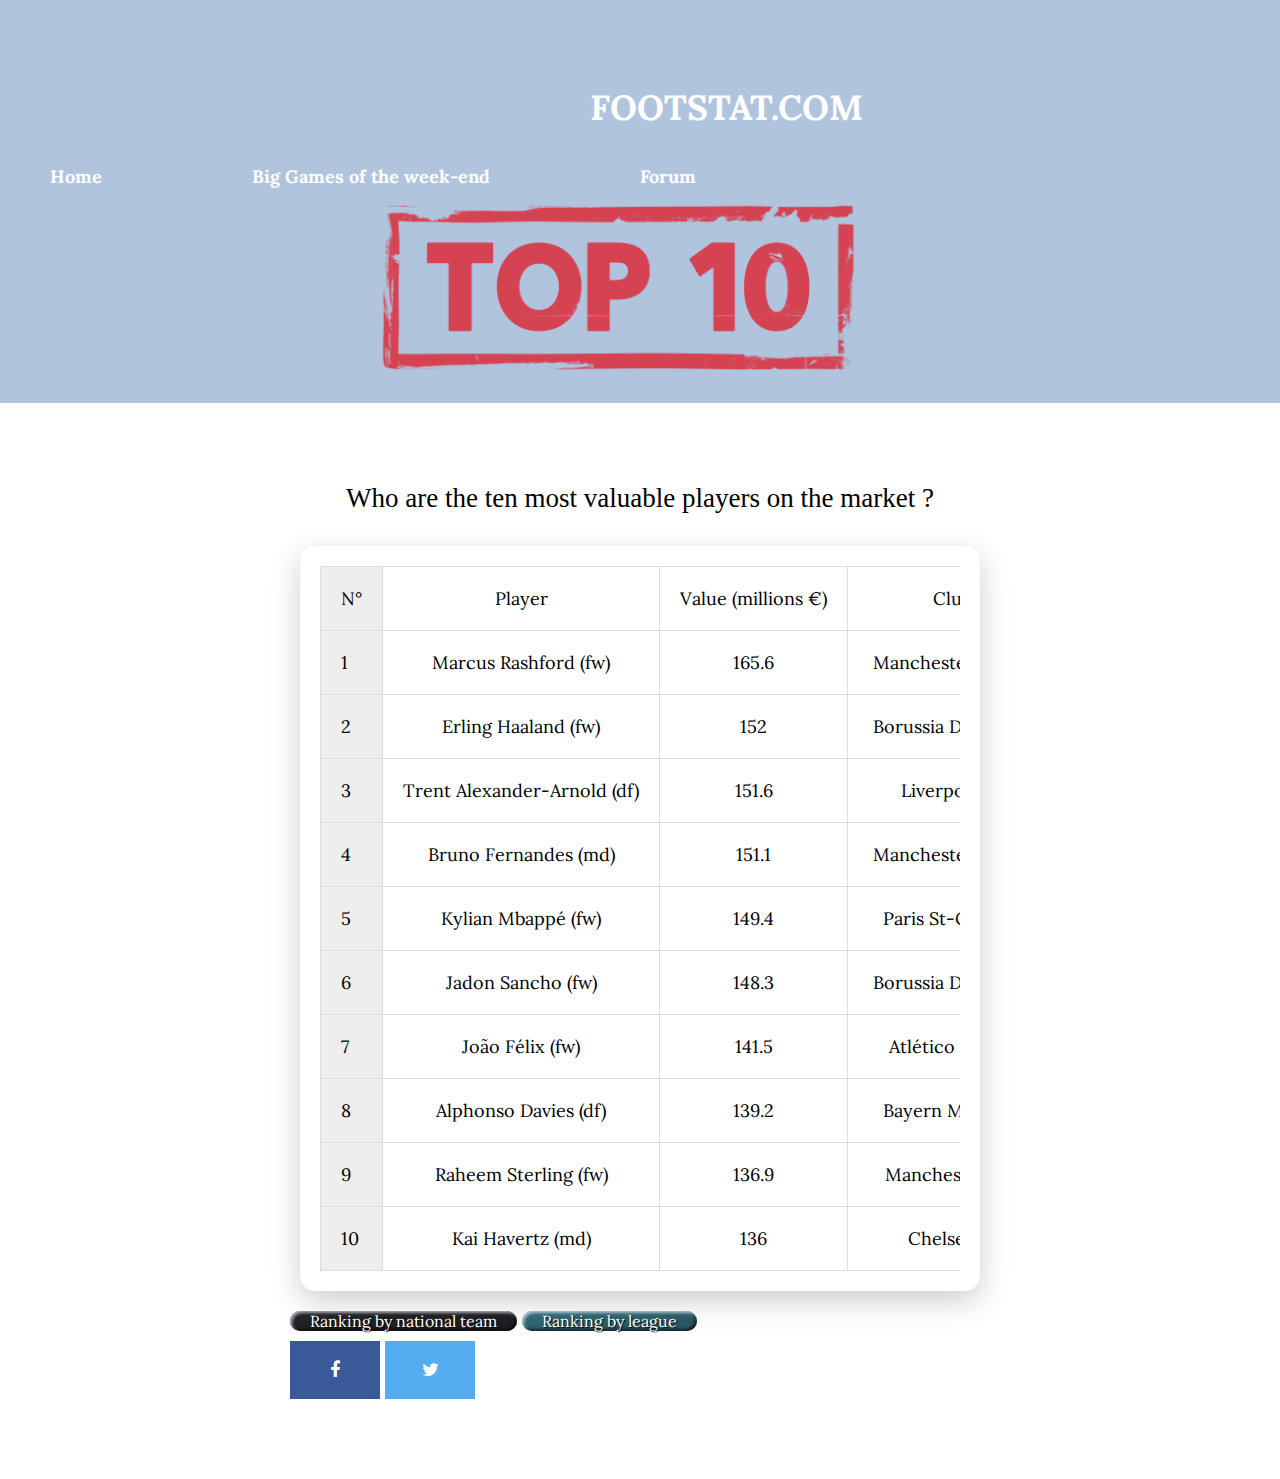
<file: Page1 - player/index.html>
<!DOCTYPE html>
<!DOCTYPE html>

<html>
 <head>
	<title>Top 10 player value </title>
	<meta charset="utf-8">
	<link rel="stylesheet" href="css/style.css">
 </head>
 <body>

 <header>
            
            <div class="header">
                
                <nav>
                    <p>FOOTSTAT.COM</p>      
                    <ul>
                        <li><a href="https://github.com/Java-scrip-Project-Team-1/Home-Page-contact-Form/blob/main/index.html">Home</a></li>
                        <li><a href="">Big Games of the week-end</a></li>
                        <li><a href="">Forum</a></li>    
                    </ul>

                </nav>
            </div>
        </header>


 	<div class="banner">
        <img src="images/top10.png" alt="top10" width="500" height="200">
 	</div>
 	<div class="container">
 	 


 	  <h2>Who are the ten most valuable players on the market ?</h2>

 	  <div class="Cards">
 	  	<div class="Card">
            
            <div class="table-wrapper">
                <table>
                    <tr>
                       <td>N°</td>
                       <td>Player</td>
                       <td>Value (millions €)</td>
                       <td>Club</td>
                       <td>League</td>
                       <td>Contract</td>
                       <td>Birth</td>
                       <td>National Team</td>
                    </tr>
                    <tr>
                       <td>1</td>
                       <td>Marcus Rashford (fw)</td>
                       <td>165.6</td>
                       <td> Manchester United</td>
                       <td>ENG</td>
                       <td>2024</td>
                       <td>1997</td>
                       <td>ENG</td>
                    </tr>
                    <tr>
                       <td>2</td>
                       <td>Erling Haaland (fw)</td>
                       <td>152</td>
                       <td> Borussia Dortmund</td>
                       <td>GER</td>
                       <td>2024</td>
                       <td>2000</td>
                       <td>NOR</td>
                    </tr>
                    <tr>
                       <td>3</td>
                       <td>Trent Alexander-Arnold (df)</td>
                       <td>151.6</td>
                       <td> Liverpool FC</td>
                       <td>ENG</td>
                       <td>2024</td>
                       <td>1998</td>
                       <td>ENG</td>
                    </tr>
                    <tr>
                       <td>4</td>
                       <td>Bruno Fernandes (md)</td>
                       <td>151.1</td>
                       <td> Manchester United</td>
                       <td>ENG</td>
                       <td>2025</td>
                       <td>1994</td>
                       <td>POR</td>
                    </tr>
                    <tr>
                       <td>5</td>
                       <td>Kylian Mbappé (fw)</td>
                       <td>149.4</td>
                       <td> Paris St-Germain</td>
                       <td>FRA</td>
                       <td>2022</td>
                       <td>1998</td>
                       <td>FRA</td>
                    </tr>
                    <tr>
                       <td>6</td>
                       <td>Jadon Sancho (fw)</td>
                       <td>148.3</td>
                       <td> Borussia Dortmund</td>
                       <td>GER</td>
                       <td>2023</td>
                       <td>2000</td>
                       <td>ENG</td>
                    </tr>
                    <tr>
                       <td>7</td>
                       <td>João Félix (fw)</td>
                       <td>141.5</td>
                       <td> Atlético Madrid</td>
                       <td>ESP</td>
                       <td>2026</td>
                       <td>1999</td>
                       <td>POR</td>
                    </tr>
                    <tr>
                       <td>8</td>
                       <td>Alphonso Davies (df)</td>
                       <td>139.2</td>
                       <td> Bayern München</td>
                       <td>GER</td>
                       <td>2025</td>
                       <td>2000</td>
                       <td>CAN</td>
                    </tr>
                    <tr>
                       <td>9</td>
                       <td>Raheem Sterling (fw)</td>
                       <td>136.9</td>
                       <td> Manchester City</td>
                       <td>ENG</td>
                       <td>2023</td>
                       <td>1994</td>
                       <td>ENG</td>
                    </tr>
                    <tr>
                       <td>10</td>
                       <td>Kai Havertz (md)</td>
                       <td>136</td>
                       <td> Chelsea FC</td>
                       <td>ENG</td>
                       <td>2025</td>
                       <td>1999</td>
                       <td>GER</td>
                    </tr>
                 </table>
              </div>
 	</div>

<a class="favorite styled1" 
   type="button"href="file:///Users/arthurcausse/Desktop/Page1%20-%20national/index2.html">
   Ranking by national team</a>

<a class="favorite styled2" 
   type="button"href="file:///Users/arthurcausse/Desktop/Page1%20-%20league/index3.html">
   Ranking by league</a>
		  
 	<div id="apply-section">
 		<!-- Add icon library -->
<link rel="stylesheet" href="https://cdnjs.cloudflare.com/ajax/libs/font-awesome/4.7.0/css/font-awesome.min.css">

<!-- Add font awesome icons -->
<a href="#" class="fa fa-facebook"></a>
<a href="#" class="fa fa-twitter"></a>
 		
 	</div>


 </body>
 </html>
</file>
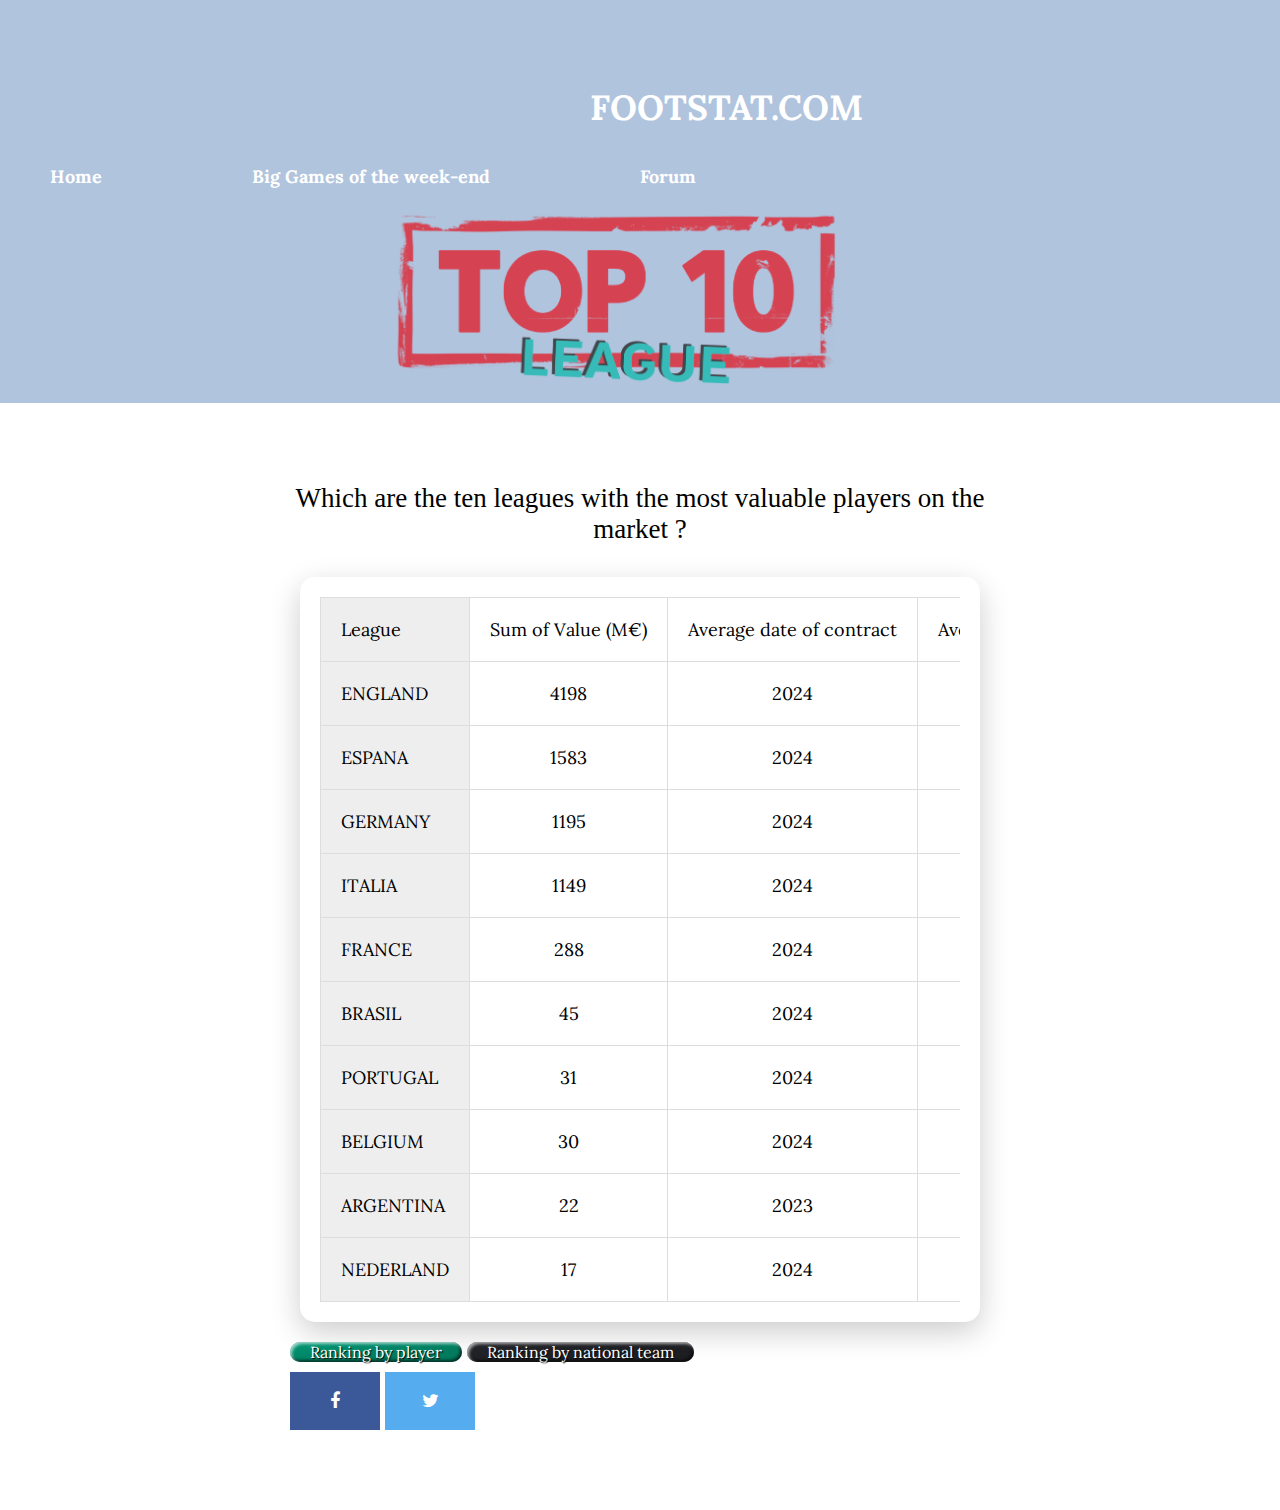
<file: Page1 - league/index3.html>
<!DOCTYPE html>
<!DOCTYPE html>

<html>
 <head>
	<title>Top 10 league </title>
	<meta charset="utf-8">
	<link rel="stylesheet" href="css/style.css">
 </head>
 <body>

 <header>
            
            <div class="header">
                
                <nav>
                    <p>FOOTSTAT.COM</p>      
                    <ul>
                        <li><a href="">Home</a></li>
                        <li><a href="">Big Games of the week-end</a></li>
                        <li><a href="">Forum</a></li>    
                    </ul>

                </nav>
            </div>
        </header>


 	<div class="banner">
        <img src="images/top3.png" alt="top3" width="500" height="200">
 	</div>
 	<div class="container">
 	 


 	  <h2>Which are the ten leagues with the most valuable players on the market ?</h2>

 	  <div class="Cards">
 	  	<div class="Card">
            
            <div class="table-wrapper">
               <table>
                  <tr>
                     <td>League</td>
                     <td>Sum of Value (M€)</td>
                     <td>Average date of contract</td>
                     <td>Average date of Birth</td>
                     <td>Number of player in top 100</td>
                  </tr>
                  <tr>
                     <td>ENGLAND</td>
                     <td>4198</td>
                     <td>2024</td>
                     <td>1996</td>
                     <td>48</td>
                  </tr>
                  <tr>
                     <td>ESPANA</td>
                     <td>1583</td>
                     <td>2024</td>
                     <td>1996</td>
                     <td>21</td>
                  </tr>
                  <tr>
                     <td>GERMANY</td>
                     <td>1195</td>
                     <td>2024</td>
                     <td>1998</td>
                     <td>13</td>
                  </tr>
                  <tr>
                     <td>ITALIA</td>
                     <td>1149</td>
                     <td>2024</td>
                     <td>1997</td>
                     <td>15</td>
                  </tr>
                  <tr>
                     <td>FRANCE</td>
                     <td>288</td>
                     <td>2024</td>
                     <td>1998</td>
                     <td>3</td>
                  </tr>
                  <tr>
                     <td>BRASIL</td>
                     <td>45</td>
                     <td>2024</td>
                     <td>1998</td>
                     <td>1</td>
                  </tr>
                  <tr>
                     <td>PORTUGAL</td>
                     <td>31</td>
                     <td>2024</td>
                     <td>1996</td>
                     <td>1</td>
                  </tr>
                  <tr>
                     <td>BELGIUM</td>
                     <td>30</td>
                     <td>2024</td>
                     <td>1998</td>
                     <td>1</td>
                  </tr>
                  <tr>
                     <td>ARGENTINA</td>
                     <td>22</td>
                     <td>2023</td>
                     <td>1999</td>
                     <td>1</td>
                  </tr>
                  <tr>
                     <td>NEDERLAND</td>
                     <td>17</td>
                     <td>2024</td>
                     <td>1998</td>
                     <td>1</td>
                  </tr>
               </table>
</div>
</div>
		  
<a class="favorite styled1" 
   type="button"href="file:///Users/arthurcausse/Desktop/Page1%20-%20player/index.html">
   Ranking by player</a>

<a class="favorite styled2" 
   type="button"href="file:///Users/arthurcausse/Desktop/Page1%20-%20national/index2.html">
   Ranking by national team</a>

 	<div id="apply-section">
 		<!-- Add icon library -->
<link rel="stylesheet" href="https://cdnjs.cloudflare.com/ajax/libs/font-awesome/4.7.0/css/font-awesome.min.css">

<!-- Add font awesome icons -->
<a href="#" class="fa fa-facebook"></a>
<a href="#" class="fa fa-twitter"></a>
 		
 	</div>


 </body>
 </html>
</file>
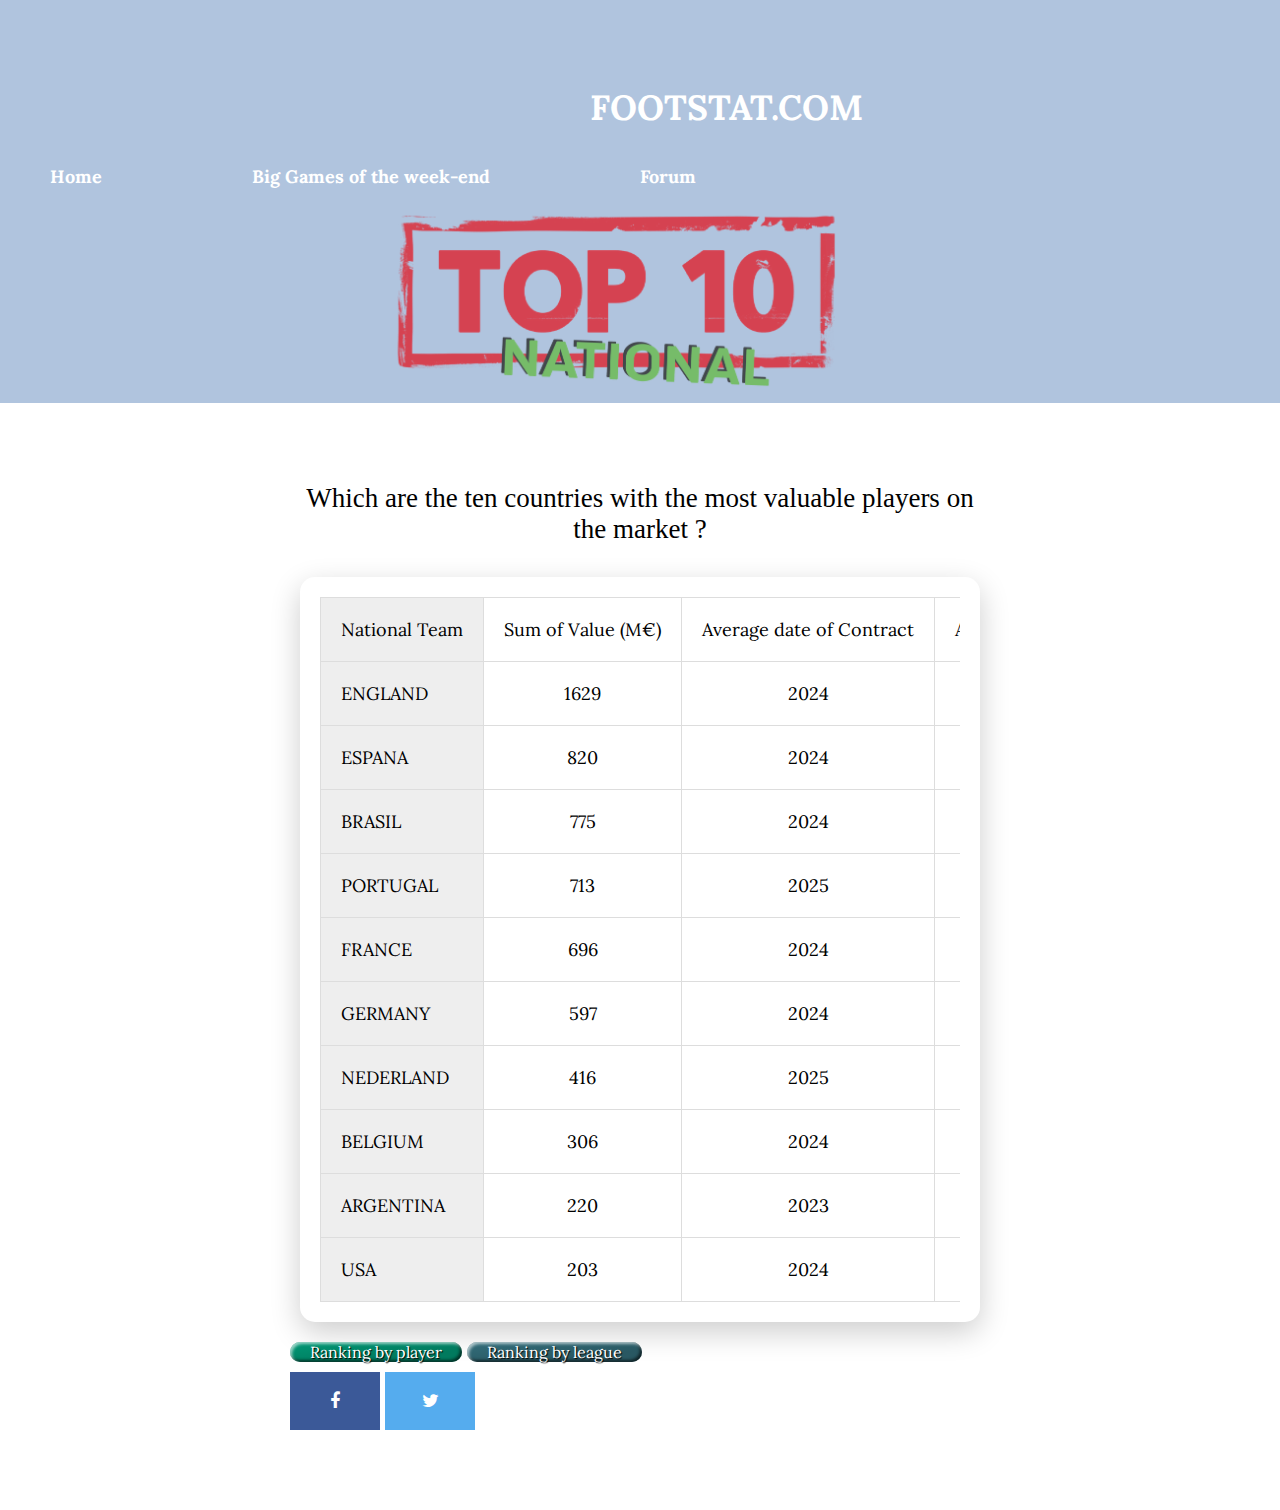
<file: Page1 - national/index2.html>
<!DOCTYPE html>
<!DOCTYPE html>

<html>
 <head>
	<title>Top 10 countries </title>
	<meta charset="utf-8">
	<link rel="stylesheet" href="css/style.css">
 </head>
 <body>

 <header>
            
            <div class="header">
                
                <nav>
                    <p>FOOTSTAT.COM</p>      
                    <ul>
                        <li><a href="">Home</a></li>
                        <li><a href="">Big Games of the week-end</a></li>
                        <li><a href="">Forum</a></li>    
                    </ul>

                </nav>
            </div>
        </header>


 	<div class="banner">
        <img src="images/Top2.png" alt="Top2" width="500" height="200">
 	</div>
 	<div class="container">
 	 


 	  <h2>Which are the ten countries with the most valuable players on the market ?</h2>

 	  <div class="Cards">
 	  	<div class="Card">
            
            <div class="table-wrapper">
                <table>
                    <tr>
                       <td>National Team</td>
                       <td>Sum of Value (M€)</td>
                       <td>Average date of Contract</td>
                       <td>Average date of birth</td>
                       <td>Number of player in top 100</td>
                    </tr>
                    <tr>
                       <td>ENGLAND</td>
                       <td>1629</td>
                       <td>2024</td>
                       <td>1998</td>
                       <td>17</td>
                    </tr>
                    <tr>
                       <td>ESPANA</td>
                       <td>820</td>
                       <td>2024</td>
                       <td>1997</td>
                       <td>10</td>
                    </tr>
                    <tr>
                       <td>BRASIL</td>
                       <td>775</td>
                       <td>2024</td>
                       <td>1995</td>
                       <td>11</td>
                    </tr>
                    <tr>
                       <td>PORTUGAL</td>
                       <td>713</td>
                       <td>2025</td>
                       <td>1997</td>
                       <td>7</td>
                    </tr>
                    <tr>
                       <td>FRANCE</td>
                       <td>696</td>
                       <td>2024</td>
                       <td>1996</td>
                       <td>8</td>
                    </tr>
                    <tr>
                       <td>GERMANY</td>
                       <td>597</td>
                       <td>2024</td>
                       <td>1996</td>
                       <td>6</td>
                    </tr>
                    <tr>
                       <td>NEDERLAND</td>
                       <td>416</td>
                       <td>2025</td>
                       <td>1996</td>
                       <td>5</td>
                    </tr>
                    <tr>
                       <td>BELGIUM</td>
                       <td>306</td>
                       <td>2024</td>
                       <td>1996</td>
                       <td>4</td>
                    </tr>
                    <tr>
                       <td>ARGENTINA</td>
                       <td>220</td>
                       <td>2023</td>
                       <td>1993</td>
                       <td>3</td>
                    </tr>
                    <tr>
                       <td>USA</td>
                       <td>203</td>
                       <td>2024</td>
                       <td>1999</td>
                       <td>3</td>
                    </tr>
                 </table>
</div>
</div>
		  
<a class="favorite styled1" 
   type="button"href="file:///Users/arthurcausse/Desktop/Page1%20-%20player/index.html">
   Ranking by player</a>

<a class="favorite styled2" 
   type="button"href="file:///Users/arthurcausse/Desktop/Page1%20-%20league/index3.html">
   Ranking by league</a>

 	<div id="apply-section">
 		<!-- Add icon library -->
<link rel="stylesheet" href="https://cdnjs.cloudflare.com/ajax/libs/font-awesome/4.7.0/css/font-awesome.min.css">

<!-- Add font awesome icons -->
<a href="#" class="fa fa-facebook"></a>
<a href="#" class="fa fa-twitter"></a>
 		
 	</div>


 </body>
 </html>
</file>
<file: Page1 - player/css/style.css>
@import url("https://fonts.googleapis.com/css2?family=Lora&family=Roboto:wght@100&display=swap");


body {
  font-family: 'Lora', serif;
  font-size: 18px;
  margin: 0px;
}
h1, h3 {
  font-family: 'Roboto', sans serif;
  font-weight: bold;
  text-align: center;
}
h2 {
font-family: 'Hatton', sans serif;
  font-weight: initial;
  text-align: center;
}

a {
  text-decoration: none;
}


/* AVATAR CSS */


.Avatar {
  width: 60px;
  height: 60px;
  border-radius: 50%;
}

.table-wrapper {
        max-width: 700px;
        overflow: scroll;
        display: flex;
}

table {
    position: relative;
    border: 1px solid #ddd;
    border-collapse: collapse;
  }
  
  td, th {
    white-space: nowrap;
    border: 1px solid #ddd;
    padding: 20px;
    text-align: center;
  }
  
  th {
    background-color: #eee;
    position: sticky;
    top: -1px;
    z-index: 2;
  }
  
  tbody tr td:first-of-type {
    background-color: #eee;
    position: sticky;
    left: -1px;
    text-align: left;
  }

/* BANNER CSS */

.banner {
  background-image: rgba(0,0,0,0.8) 0%, rgba(0,0,0,0.2) 50%;
  background-color: #B0C4DE;
  color: white;
  padding: 10px 20px;
  background-size: cover;
  background-position: center;

}
.banner h1 {
  font-size: 50px;
}
.banner h2 {
  font-size: 30px;
  font-weight: lighter;
  opacity: 0.8;
  margin-bottom: 40px;
}

.banner img {
  margin: 0 350px;
  opacity: 0.8;
}

/* CARDS  */




/* CARDS CSS */

.Cards {
  align-content: center;

}

.Card {
  padding: 20px;
  display: flex;
  align-items: center;
  justify-content: space-between;
  box-shadow: 0px 10px 30px rgba(0,0,0,0.2);
  border-radius: 15px;
  margin: 10px;
  flex-basis: 250px;
  flex-grow: 1;
}
.Card img {
  width: 150px;
  border-radius: 6px;
}
.Card h3 {
  flex-grow: 1;
  padding-left: 20px;
  font-size: 18px;

}

/* CONTAINER CSS */

.container {
  width: 700px;
  margin: 80px auto;
}

@media (max-width: 960px) {
  /* For a screen < 960px, this CSS will be read */
  .container {
    width: 700px;
  }
}
@media (max-width: 720px) {
  /* For a screen < 720px, this CSS will be read */
  .container {
    width: 500px;
  }
}
@media (max-width: 540px) {
  /* For a screen < 540px, this CSS will be read */
  .container {
    width: 300px;
  }
}



.fa {
  padding: 20px;
  font-size: 30px;
  width: 50px;
  text-align: center;
  text-decoration: none;
}

.fa:hover {
  opacity: 0.7;
}


.fa-facebook {
  background: #3B5998;
  color: white;
}


.fa-twitter {
  background: #55ACEE;
  color: white;
}

.header nav
{
    float: left;
    margin-top: 50px;
    color: black;
}

header nav p
{
    color: white;
    font-weight: bold;
    margin-left: 590px;
    font-size: 35px;
}

header nav ul li
{
    display: inline-block;
    float: left;
    padding-bottom: 0px;
}

header nav ul li a
{
    font-weight: bold;
    margin-right: 140px;
    color: white;
    margin-left: 10px;
    font-weight: bold;
}


/* BUTTON CSS */

.styled1 {
    border: 0;
    line-height: 2.5;
    padding: 0 20px;
    font-size: 1rem;
    text-align: center;
    color: #fff;
    text-shadow: 1px 1px 1px #000;
    border-radius: 10px;
    background-color: rgba(36, 37, 42, 1);
    background-image: linear-gradient(to top left,
                                      rgba(0, 0, 0, .2),
                                      rgba(0, 0, 0, .2) 30%,
                                      rgba(0, 0, 0, 0));
    box-shadow: inset 2px 2px 3px rgba(255, 255, 255, .6),
                inset -2px -2px 3px rgba(0, 0, 0, .6);
    margin-bottom: 15px;
}

.styled1:hover {
    background-color: rgba(36, 37, 42, 1);
}

.styled1:active {
    box-shadow: inset -2px -2px 3px rgba(255, 255, 255, .6),
                inset 2px 2px 3px rgba(0, 0, 0, .6);
}

.styled2 {
    border: 0;
    line-height: 2.5;
    padding: 0 20px;
    font-size: 1rem;
    text-align: center;
    color: #fff;
    text-shadow: 1px 1px 1px #000;
    border-radius: 10px;
    background-color:
    rgba(51, 110, 123, 1);
    background-image: linear-gradient(to top left,
                                      rgba(0, 0, 0, .2),
                                      rgba(0, 0, 0, .2) 30%,
                                      rgba(0, 0, 0, 0));
    box-shadow: inset 2px 2px 3px rgba(255, 255, 255, .6),
                inset -2px -2px 3px rgba(0, 0, 0, .6);
    margin-bottom: 15px;
}

.styled2:hover {
    background-color: 
    rgba(51, 110, 123, 1);
}

.styled2:active {
    box-shadow: inset -2px -2px 3px rgba(255, 255, 255, .6),
                inset 2px 2px 3px rgba(0, 0, 0, .6);
}
</file>
<file: Page1 - league/css/style.css>
@import url("https://fonts.googleapis.com/css2?family=Lora&family=Roboto:wght@100&display=swap");


body {
  font-family: 'Lora', serif;
  font-size: 18px;
  margin: 0px;
}
h1, h3 {
  font-family: 'Roboto', sans serif;
  font-weight: bold;
  text-align: center;
}
h2 {
font-family: 'Hatton', sans serif;
  font-weight: initial;
  text-align: center;
}

a {
  text-decoration: none;
}


/* AVATAR CSS */


.Avatar {
  width: 60px;
  height: 60px;
  border-radius: 50%;
}

.table-wrapper {
        max-width: 700px;
        overflow: scroll;
        display: flex;
}

table {
    position: relative;
    border: 1px solid #ddd;
    border-collapse: collapse;
  }
  
  td, th {
    white-space: nowrap;
    border: 1px solid #ddd;
    padding: 20px;
    text-align: center;
  }
  
  th {
    background-color: #eee;
    position: sticky;
    top: -1px;
    z-index: 2;
  }
  
  tbody tr td:first-of-type {
    background-color: #eee;
    position: sticky;
    left: -1px;
    text-align: left;
  }

/* BANNER CSS */

.banner {
  background-image: rgba(0,0,0,0.8) 0%, rgba(0,0,0,0.2) 50%;
  background-color: #B0C4DE;
  color: white;
  padding: 10px 20px;
  background-size: cover;
  background-position: center;

}
.banner h1 {
  font-size: 50px;
}
.banner h2 {
  font-size: 30px;
  font-weight: lighter;
  opacity: 0.8;
  margin-bottom: 40px;
}

.banner img {
  margin: 0 350px;
  opacity: 0.8;
}

/* CARDS  */




/* CARDS CSS */

.Cards {
  align-content: center;

}

.Card {
  padding: 20px;
  display: flex;
  align-items: center;
  justify-content: space-between;
  box-shadow: 0px 10px 30px rgba(0,0,0,0.2);
  border-radius: 15px;
  margin: 10px;
  flex-basis: 250px;
  flex-grow: 1;
}
.Card img {
  width: 150px;
  border-radius: 6px;
}
.Card h3 {
  flex-grow: 1;
  padding-left: 20px;
  font-size: 18px;

}

/* CONTAINER CSS */

.container {
  width: 700px;
  margin: 80px auto;
}

@media (max-width: 960px) {
  /* For a screen < 960px, this CSS will be read */
  .container {
    width: 700px;
  }
}
@media (max-width: 720px) {
  /* For a screen < 720px, this CSS will be read */
  .container {
    width: 500px;
  }
}
@media (max-width: 540px) {
  /* For a screen < 540px, this CSS will be read */
  .container {
    width: 300px;
  }
}



.fa {
  padding: 20px;
  font-size: 30px;
  width: 50px;
  text-align: center;
  text-decoration: none;
}

.fa:hover {
  opacity: 0.7;
}


.fa-facebook {
  background: #3B5998;
  color: white;
}


.fa-twitter {
  background: #55ACEE;
  color: white;
}

.header nav
{
    float: left;
    margin-top: 50px;
    color: black;
}

header nav p
{
    color: white;
    font-weight: bold;
    margin-left: 590px;
    font-size: 35px;
}

header nav ul li
{
    display: inline-block;
    float: left;
    padding-bottom: 0px;
}

header nav ul li a
{
    font-weight: bold;
    margin-right: 140px;
    color: white;
    margin-left: 10px;
    font-weight: bold;
}


/* BUTTON CSS */

.styled1 {
    border: 0;
    line-height: 2.5;
    padding: 0 20px;
    font-size: 1rem;
    text-align: center;
    color: #fff;
    text-shadow: 1px 1px 1px #000;
    border-radius: 10px;
    background-color: rgba(1, 152, 117, 1);
    background-image: linear-gradient(to top left,
                                      rgba(0, 0, 0, .2),
                                      rgba(0, 0, 0, .2) 30%,
                                      rgba(0, 0, 0, 0));
    box-shadow: inset 2px 2px 3px rgba(255, 255, 255, .6),
                inset -2px -2px 3px rgba(0, 0, 0, .6);
    margin-bottom: 15px;
}

.styled1:hover {
    background-color: rgba(1, 152, 117, 1);
}

.styled1:active {
    box-shadow: inset -2px -2px 3px rgba(255, 255, 255, .6),
                inset 2px 2px 3px rgba(0, 0, 0, .6);
}

.styled2 {
    border: 0;
    line-height: 2.5;
    padding: 0 20px;
    font-size: 1rem;
    text-align: center;
    color: #fff;
    text-shadow: 1px 1px 1px #000;
    border-radius: 10px;
    background-color:
    rgba(36, 37, 42, 1);
    background-image: linear-gradient(to top left,
                                      rgba(0, 0, 0, .2),
                                      rgba(0, 0, 0, .2) 30%,
                                      rgba(0, 0, 0, 0));
    box-shadow: inset 2px 2px 3px rgba(255, 255, 255, .6),
                inset -2px -2px 3px rgba(0, 0, 0, .6);
    margin-bottom: 15px;
}

.styled2:hover {
    background-color: 
    rgba(36, 37, 42, 1);
}

.styled2:active {
    box-shadow: inset -2px -2px 3px rgba(255, 255, 255, .6),
                inset 2px 2px 3px rgba(0, 0, 0, .6);
}
</file>
<file: Page1 - national/css/style.css>
@import url("https://fonts.googleapis.com/css2?family=Lora&family=Roboto:wght@100&display=swap");


body {
  font-family: 'Lora', serif;
  font-size: 18px;
  margin: 0px;
}
h1, h3 {
  font-family: 'Roboto', sans serif;
  font-weight: bold;
  text-align: center;
}
h2 {
font-family: 'Hatton', sans serif;
  font-weight: initial;
  text-align: center;
}

a {
  text-decoration: none;
}


/* AVATAR CSS */


.Avatar {
  width: 60px;
  height: 60px;
  border-radius: 50%;
}

.table-wrapper {
        max-width: 700px;
        overflow: scroll;
        display: flex;
}

table {
    position: relative;
    border: 1px solid #ddd;
    border-collapse: collapse;
  }
  
  td, th {
    white-space: nowrap;
    border: 1px solid #ddd;
    padding: 20px;
    text-align: center;
  }
  
  th {
    background-color: #eee;
    position: sticky;
    top: -1px;
    z-index: 2;
  }
  
  tbody tr td:first-of-type {
    background-color: #eee;
    position: sticky;
    left: -1px;
    text-align: left;
  }

/* BANNER CSS */

.banner {
  background-image: rgba(0,0,0,0.8) 0%, rgba(0,0,0,0.2) 50%;
  background-color: #B0C4DE;
  color: white;
  padding: 10px 20px;
  background-size: cover;
  background-position: center;

}
.banner h1 {
  font-size: 50px;
}
.banner h2 {
  font-size: 30px;
  font-weight: lighter;
  opacity: 0.8;
  margin-bottom: 40px;
}

.banner img {
  margin: 0 350px;
  opacity: 0.8;
}

/* CARDS  */




/* CARDS CSS */

.Cards {
  align-content: center;

}

.Card {
  padding: 20px;
  display: flex;
  align-items: center;
  justify-content: space-between;
  box-shadow: 0px 10px 30px rgba(0,0,0,0.2);
  border-radius: 15px;
  margin: 10px;
  flex-basis: 250px;
  flex-grow: 1;
}
.Card img {
  width: 150px;
  border-radius: 6px;
}
.Card h3 {
  flex-grow: 1;
  padding-left: 20px;
  font-size: 18px;

}

/* CONTAINER CSS */

.container {
  width: 700px;
  margin: 80px auto;
}

@media (max-width: 960px) {
  /* For a screen < 960px, this CSS will be read */
  .container {
    width: 700px;
  }
}
@media (max-width: 720px) {
  /* For a screen < 720px, this CSS will be read */
  .container {
    width: 500px;
  }
}
@media (max-width: 540px) {
  /* For a screen < 540px, this CSS will be read */
  .container {
    width: 300px;
  }
}



.fa {
  padding: 20px;
  font-size: 30px;
  width: 50px;
  text-align: center;
  text-decoration: none;
}

.fa:hover {
  opacity: 0.7;
}


.fa-facebook {
  background: #3B5998;
  color: white;
}


.fa-twitter {
  background: #55ACEE;
  color: white;
}

.header nav
{
    float: left;
    margin-top: 50px;
    color: black;
}

header nav p
{
    color: white;
    font-weight: bold;
    margin-left: 590px;
    font-size: 35px;
}

header nav ul li
{
    display: inline-block;
    float: left;
    padding-bottom: 0px;
}

header nav ul li a
{
    font-weight: bold;
    margin-right: 140px;
    color: white;
    margin-left: 10px;
    font-weight: bold;
}


/* BUTTON CSS */

.styled1 {
    border: 0;
    line-height: 2.5;
    padding: 0 20px;
    font-size: 1rem;
    text-align: center;
    color: #fff;
    text-shadow: 1px 1px 1px #000;
    border-radius: 10px;
    background-color: rgba(1, 152, 117, 1);
    background-image: linear-gradient(to top left,
                                      rgba(0, 0, 0, .2),
                                      rgba(0, 0, 0, .2) 30%,
                                      rgba(0, 0, 0, 0));
    box-shadow: inset 2px 2px 3px rgba(255, 255, 255, .6),
                inset -2px -2px 3px rgba(0, 0, 0, .6);
    margin-bottom: 15px;
}

.styled1:hover {
    background-color: rgba(1, 152, 117, 1);
}

.styled1:active {
    box-shadow: inset -2px -2px 3px rgba(255, 255, 255, .6),
                inset 2px 2px 3px rgba(0, 0, 0, .6);
}

.styled2 {
    border: 0;
    line-height: 2.5;
    padding: 0 20px;
    font-size: 1rem;
    text-align: center;
    color: #fff;
    text-shadow: 1px 1px 1px #000;
    border-radius: 10px;
    background-color:
    rgba(51, 110, 123, 1);
    background-image: linear-gradient(to top left,
                                      rgba(0, 0, 0, .2),
                                      rgba(0, 0, 0, .2) 30%,
                                      rgba(0, 0, 0, 0));
    box-shadow: inset 2px 2px 3px rgba(255, 255, 255, .6),
                inset -2px -2px 3px rgba(0, 0, 0, .6);
    margin-bottom: 15px;
}

.styled2:hover {
    background-color: 
    rgba(51, 110, 123, 1);
}

.styled2:active {
    box-shadow: inset -2px -2px 3px rgba(255, 255, 255, .6),
                inset 2px 2px 3px rgba(0, 0, 0, .6);
}
</file>
